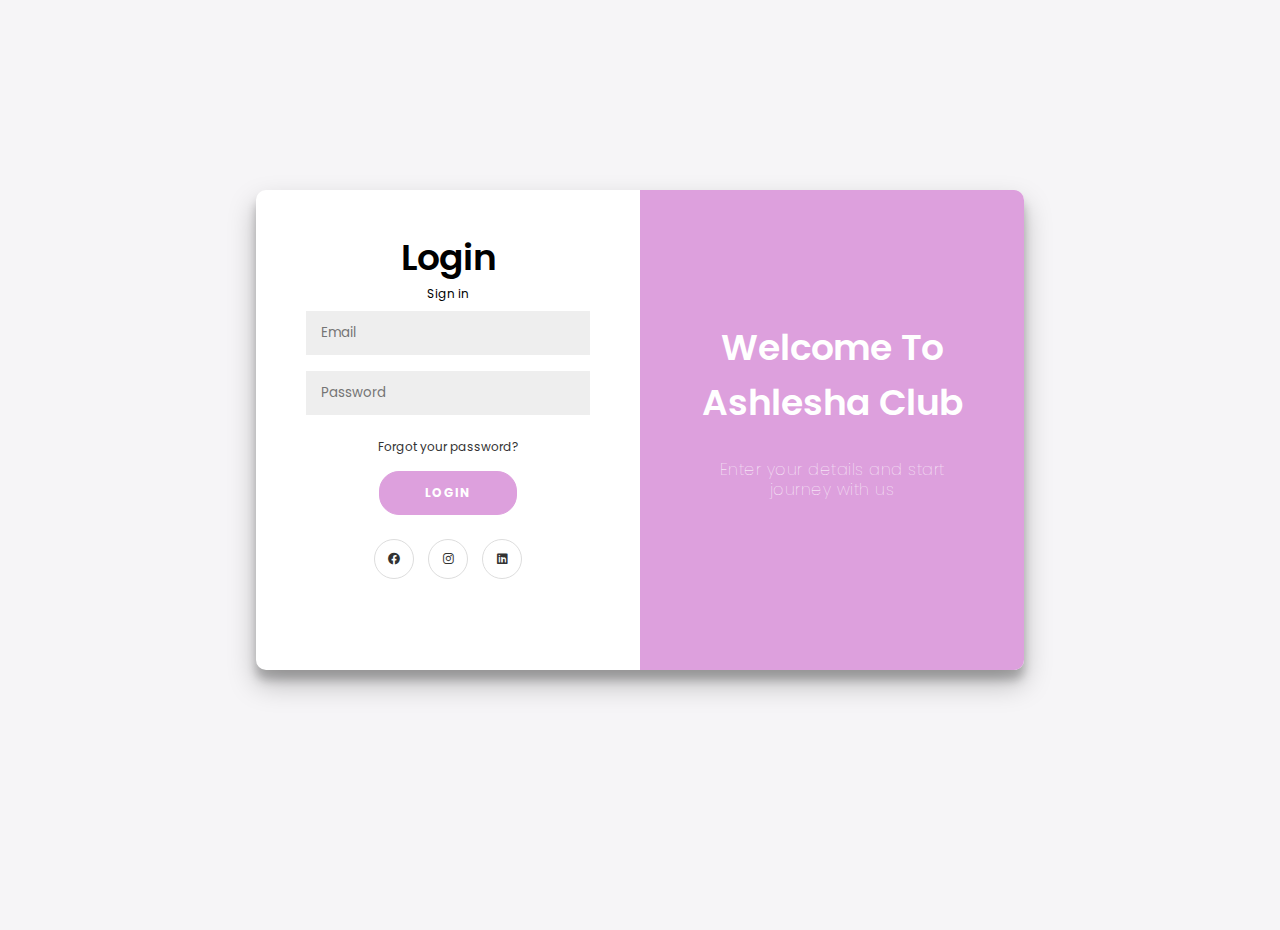
<file: login.html>
<!DOCTYPE html>
<html>
<head>
    <meta name="viewport" content="with=device-width, initial-scale=1.0">
    <meta charset="UTF-8" />
    <meta http-equiv="X-UA-Compatible" content="IE=edge"/>
    <title>Ashlesha Club</title>
    <link rel="stylesheet"  href="style.css">
    <link rel="preconnect" href="https://fonts.googleapis.com">
    <link rel="preconnect" href="https://fonts.gstatic.com" crossorigin>
    <link href="https://fonts.googleapis.com/css2?family=Poppins:wght@100;200;300;400;600;700&display=swap" rel="stylesheet">
    <link rel="stylesheet" href="https://stackpath.bootstrapcdn.com/font-awesome/4.7.0/css/font-awesome.min.css">
    <link rel="stylesheet" href="https://cdnjs.cloudflare.com/ajax/libs/font-awesome/6.0.0-beta3/css/all.min.css" />
</head> 

<body>
    <div class="container" id="container">

        <div class="form-container-col">
        </div>

        <div class="form-container-col">
            <form action="#">
                <h1>Login</h1>
                <span>Sign in</span>
                <input type="email" placeholder="Email" />
                <input type="password" placeholder="Password" />
                <a href="#">Forgot your password?</a>
                <button>Login</button>
    
                <div class="social-container">
                    <a class="btn btn-outline-light btn-floating m-1" href="https://www.facebook.com/AstroClubOfVnit/" role="button" target="_blank"><i class="fab fa-facebook"></i></a>
                    <a class="btn btn-outline-light btn-floating m-1" href="https://www.instagram.com/ashlesha_astronomy_club_vnit/" role="button" target="_blank"><i class="fab fa-instagram"></i></a>
                    <a class="btn btn-outline-light btn-floating m-1" href="https://www.linkedin.com/company/ashlesha-astronomy-club-vnit/about/" role="button" target="_blank"><i class="fab fa-linkedin"></i></a>
                </div>
            </form>
        </div>


        <div class="overlay-container">
            <div class="overlay">
                <div class="overlay-panel overlay-right">
                    <h1>Welcome To Ashlesha Club</h1>
                    <p>Enter your details and start journey with us</p>
                </div>
            </div>
        </div>
    </div>
    
<style>

@import url('https://fonts.googleapis.com/css?family=Montserrat:400,800');

* {
	box-sizing: border-box;
}

body {
	background: #f6f5f7;
	display: flex;
	justify-content: center;
	align-items: center;
	flex-direction: column;
	font-family: 'Poppins', sans-serif;
	height: 100vh;
	margin: -20px 0 50px;
}

p {
	font-size: 16px;
	font-weight: 100;
    color: White;
	line-height: 20px;
	letter-spacing: 0.5px;
	margin: 20px 0 30px;
}

span {
	font-size: 12px;
}

a {
	color: #333;
	font-size: 12px;
	text-decoration: none;
	margin: 15px 0;
}

button {
	border-radius: 20px;
	border: 1px solid #DDA0DD;
	background-color: #DDA0DD;
	color: #FFFFFF;
	font-size: 12px;
	font-weight: bold;
	padding: 12px 45px;
	letter-spacing: 1px;
	text-transform: uppercase;
	transition: transform 80ms ease-in;
}

button:active {
	transform: scale(0.95);
}

form {
	background-color: #FFFFFF;
	display: flex;
	align-items: center;
	justify-content: center;
	flex-direction: column;
	padding: 0 50px;
	height: 100%;
	text-align: center;
}

input {
	background-color: #eee;
	border: none;
	padding: 12px 15px;
	margin: 8px 0;
	width: 100%;
}

.container {
	background-color: #fff;
	border-radius: 10px;
  	box-shadow: 0 14px 28px rgba(0,0,0,0.25), 
			0 10px 10px rgba(0,0,0,0.22);
	position: relative;
	overflow: hidden;
	width: 768px;
	max-width: 100%;
	min-height: 480px;
}

.form-container {
	position: absolute;
	top: 0;
	height: 100%;
	transition: all 0.6s ease-in-out;
}

.form-container-col {
	left: 0;
	width: 50%;
    padding-top:20px;
	z-index: 2;
}

.overlay-container {
	position: absolute;
	top: 0;
	left: 50%;
	width: 50%;
	height: 100%;
	overflow: hidden;
	z-index: 100;
}

.overlay {
	background: #DDA0DD;
	background: -webkit-linear-gradient(to right, #DDA0DD, #DDA0DD);
	background: linear-gradient(to right, #DDA0DD, #DDA0DD);
	background-repeat: no-repeat;
	background-size: cover;
	background-position: 0 0;
	color: #FFFFFF;
	position: relative;
	left: -100%;
	height: 100%;
	width: 200%;
  	transform: translateX(0);
	transition: transform 0.6s ease-in-out;
}

.overlay-panel {
	position: absolute;
	display: flex;
	align-items: center;
	justify-content: center;
	flex-direction: column;
	padding: 0 40px;
	text-align: center;
	top: 0;
	height: 100%;
	width: 50%;
	transform: translateX(0);
}

.overlay-right {
	right: 0;
	transform: translateX(0);
}

.social-container {
	margin: 24px 0;
}

.social-container a {
	border: 1px solid #DDDDDD;
	border-radius: 50%;
	display: inline-flex;
	justify-content: center;
	align-items: center;
	margin: 0 5px;
	height: 40px;
	width: 40px;
}

@media(max-width: 700px){
    .container{
        flex-direction: column;
    }

 }


</style>


<script>

    const signUpButton = document.getElementById("signUp");
    const signInButton = document.getElementById("signIn");
    const container = document.getElementById("container");

    signUpButton.addEventListener("click", () => {
	    container.classList.add("right-panel-active");
    });

    signInButton.addEventListener("click", () => {
	    container.classList.remove("right-panel-active");
    });

</script>
</body>
</file>
<file: style.css>
*{
    margin: 0;
    padding: 0;
    font-family: 'Poppins', sans-serif;
}

html {
  scroll-behavior: smooth;
}

.header{
    min-height: 100vh;
    width: 100%;
    background-image: linear-gradient(rgba(4,9,30,0.7), rgba(4,9,30,0.7)), url(Source/space.png);
    background-position: center;
    background-size: cover;
    position: relative;
    background-repeat: no-repeat;
}  


nav{
    display: flex;
    padding: 2% 6%;
    justify-content: space-between;
    align-items: center;
}
nav img{
    width: 120px;
}
.nav-links{
    flex: 1;
    text-align: right;
    
}
.nav-links ul li{
    list-style: none;
    display: inline-block;
    padding: 6px 12px;
    position: relative;
}
.nav-links ul li a{
    color: #fff;
    text-decoration: none;
    font-size: 14px;
}
.nav-links ul li::after{
    content: '';
    width: 0%;
    height: 2px;
    background: #DDA0DD;
    display: block;
    margin: auto;
    transition: 0.5s;
}
.nav-links ul li:hover::after{
    width: 100%;
}



/*-----Astronaut----*/
.astronaut{
    top: 40px;
    right: 200px;
    width: 500px;
    animation: astronaut-move 10s forwards;
}
@keyframes astronaut-move {
    to{
        transform:
        translate(-225px, 400px)
        rotate(80deg);  
    }
}
 


/*------Text box alignment-------*/
.text-box{ 
    width: 80%;
    color: #fff;
    position: absolute;
    top: 50%;
    left: 50%;
    transform: translate(-50%,-50%);
    text-align: center;
}
.text-box h1{
    font-size: 60px;   
}
.text-box p{
    margin: 10px 0 40px;
    font-size: 13px;
    color: #FFF;
}
.hero-btn{
    display: inline-block;
    text-decoration: none;
    color: #fff;
    border: 1px solid #fff;
    padding: 12px 34px;
    font-size: 13px;
    background: transparent;
    position: relative;
    cursor: pointer;
}
.hero-btn:hover{
    border: 1px solid #DDA0DD;
    background: #DDA0DD;
    transition: 1s;
}
nav .fa{
    display: none;
}



/*-----Media 700px-----*/
@media(max-width: 700px){
    .text-box h1{
        padding-top: 5px;
        font-size: 20px;
    }
    .nav-links ul li{
        display: block;
    }
    .nav-links{
        position: absolute;
        background: #555;
        height: 100vh;
        width: 200px;
        top: 0px;
        right: -250px;
        text-align: left;
        z-index: 2;
        transition: 1s;
    } 
    nav .fa{
        display: block;
        color: #FFFFFF;
        margin: 10px;
        font-size: 22px;
        cursor: pointer;   
    }
    .nav-links ul{
        padding: 30px; 
    }
    .astronaut{
    top: 100px;
    right: 400px;
    width: 100px;
    animation: astronaut-move 25s forwards;
    }
    .row{
        flex-direction: column;
    }
    .carousel-button.prev{
        left: 40%;
    }
    .carousel-button.next {
        right: 40%;
    }
} 




/*-----Astronomers------*/
.astronomers{
    width: 80%;
    margin: auto;
    text-align: center;
    padding-top: 100px;
}
h1{
    font-size: 36px;
    font-weight: 600;
}
p{
    color: #777;
    font-size: 14px;
    font-weight: 300;
    line-height: 22px;
    padding: 10px; 
}   

.row{
    margin-top: 5%;
    display: flex;
    justify-content: space-between;
}
.astronomers-col{
    flex-basis: 31%;
    background: #fff3f3;
    border-radius: 10px;
    margin-bottom: 5px;
    padding: 20px 12px;
    box-sizing: border-box;
    transition: 0.5s;
}
h3{
    text-align: center;
    font-weight: 800;
    margin: 10px 0; 
}
.astronomers-col:hover{
    box-shadow: 0 0 20px 2px rgba(0,0,0,0.2);
}  
 



/*------Solar System------*/

.Solarsystem{
    width: 100%;
    margin: auto;
    text-align: center;
    padding-top: 100px;
}

.carousel {
  width: 100%;
  height: 100vh;
  position: relative;
  justify-content: center;
  display:flex;
  align-items: center;
}

.carousel > ul {
  margin: 10px;
  padding: 100px;
  list-style: none;
}

.slide {
  position: absolute;
  inset: 0;
  opacity: 0;
  transition: 200ms opacity ease-in-out;
  transition-delay: 200ms;
  border-radius: 10px;
  margin-bottom: 30px;
}

.slide > img {
  overflow: hidden;
  width: 80%;
  height: 90vh;
  display: flex;
  top: 50%;
  left: 50%;
  width: 80%;
  border-radius: 13px;
  position: absolute;
  transform: translate(-50%, -50%);
  align-items: center;
  flex-basis: 32%
}

.slide > img:hover{
    box-shadow: 0 0 20px 10px rgba(0,0,0,0.2);
}  


.slide[data-active] {
  opacity: 1;
  z-index: 1;
  transition-delay: 0ms;
}

.carousel-button {
  position: absolute;
  z-index: 2;
  background: none;
  border: none;
  font-size: 60px;
  top: 47%;
  transform: translateY(-50%);
  color: rgba(255, 255, 255, .5);
  cursor: pointer;
  border-radius: 4px;
  padding: 0 8px;
  background-color: rgba(0, 0, 0, .1);
}

.carousel-button:hover,
.carousel-button:focus {
  color: white;
  background-color: rgba(0, 0, 0, .2);
}

.carousel-button:focus {
  outline: 1px solid grey;
}

.carousel-button.prev {
  left: 10%;
}

.carousel-button.next {
  right: 10%;
}





/*-----About us-----*/

.about-us{
    width: 100%;
    margin: auto;
    text-align: center;
    padding-top: 100px;
}
.about-us{
    width: 80%;
    margin: auto;
    padding-top: 80px;
    padding-bottom: 50px;
}
.about-col{
    flex-basis: 48%;
    padding: 30px 2px;  
}
.about-col img{
    width: 100%;
    border-radius: 10px;
}
.about-col h1{
    padding-top: 0px;
    font-size: 30px; 
}
.about-col p{
    padding: 15px 0 25px;
}



/*----Footer----*/
.foot{
    margin: 0;
    padding: 0;
    min-height: 50vh;
    background-color: #eeeeee;
    display: flex;
    align-items: center;
    justify-content: flex-end;
    flex-direction: column;
}

footer{
    position: relative;
    width: 100%;
    height: auto;
    padding-top: 80px;
    background-color: white;
  /*  flex-basis: 31%;
    margin-bottom: 5px;*/
    /*padding: 20px 12px;
    box-sizing: border-box;*/
  /*  transition: 0.5s;*/
}

footer:hover{
    box-shadow: 0 0 20px 0px rgba(0,0,0,0.2);
}  

.cont{
    width: 100%;
    max-width: 1320px;
    margin: 0 auto;
    padding: 0 12px;
}

.wrapper{
    display: flex;
    justify-content: space-between;
    flex-direction: row;
    flex-wrap: wrap; 
}
.wrapper .footer-widget{
    width: calc(20% - 30px);
    margin: 0 15px 20px;
    padding: 0 12p
}
.wrapper .footer-widget:nth-child(1){
    width: calc(40% - 50px);
    margin-right: 15px;
}

.wrapper .footer-widget .logo{
    margin-bottom: 25px;
    vertical-align: middle;
    width: 150px;
}

.wrapper .footer-widget p{
    margin-bottom: 20px;
    font-size: 16px;
    line-height: 24px;
}
.wrapper .footer-widget .socials{
    display: flex;
    align-items: center;
    justify-content: flex-start; 
}
.wrapper .footer-widget .socials li{
    list-style: none;  
}
.wrapper .footer-widget .socials li a{
    width: 44px;
    height: 44px;
    margin-right: 10px;
    color: #ffffff;
    background-color: rgba(128,128,128,1);
    border-radius: 50%;
    font-size: 20px;
    text-decoration: none;
    display: flex;
    align-items: center;
    justify-content: center;
    transition: all 0.3s ease-out;
}
.wrapper .footer-widget .socials li a:hover{
    
    background-color: rgba(0,0,0,1);
}

.wrapper .footer-widget h6{
    color: #585978;
    margin: 10px 0 35px;
    font-size: 16px;
    font-weight: 600;
}

.wrapper .footer-widget .links li{
    list-style: none;
}

.wrapper .footer-widget .links li a{
    color: grey;
    font-size: 16px;
    text-decoration: none;
    text-transform: capitalize;
    line-height: 32px;
    transition: all 0.3s ease-out;
}

.wrapper .footer-widget .links li a:hover{
    color: black;
}

.copyright-wrapper{
    padding: 20px 0;
    border-top: 2px solid rgba(88, 89, 120, 0.4); 
}
.copyright-wrapper p{
    color: rgba(88, 89, 120, 0.6);
    font-size: 15px;
    font-weight: 500;
    text-align: center;
}

.copyright-wrapper p a{
    color: inherit;
    font-weight: 500;
    font-size: 19px;
    padding: 3px;
    text-decoration: none;
    transition: all 0.3s ease-out;
}
.copyright-wrapper p a:hover {
  color: black;
}

.wrapper .footer-widget .socials li a{
    width: 44px;
    height: 44px;
    margin-right: 10px;
    color: #ffffff;
    background-color: rgba(128,128,128,1);
    border-radius: 50%;
    font-size: 20px;
    text-decoration: none;
    display: flex;
    align-items: center;
    justify-content: center;
    transition: all 0.3s ease-out;
}
.wrapper .footer-widget .socials li a:hover{
    
    background-color: rgba(0,0,0,1);
}










/*-----Meida 992, 768-----*/
@media (max-width: 992px) {
    .cont {
        max-width: 960px;
        }
    
    .wrapper .footer-widget,
    .wrapper .footer-widget:nth-child(1) {
        width: calc(50% - 30px);
    }
}




@media (max-width: 768px) {
    .cont {
        max-width: 720px;
        }
    
    .wrapper .footer-widget,
    .wrapper .footer-widget:nth-child(1) {
        width: 100%;
        margin: 0 10px 50px;
    }
}
</file>
